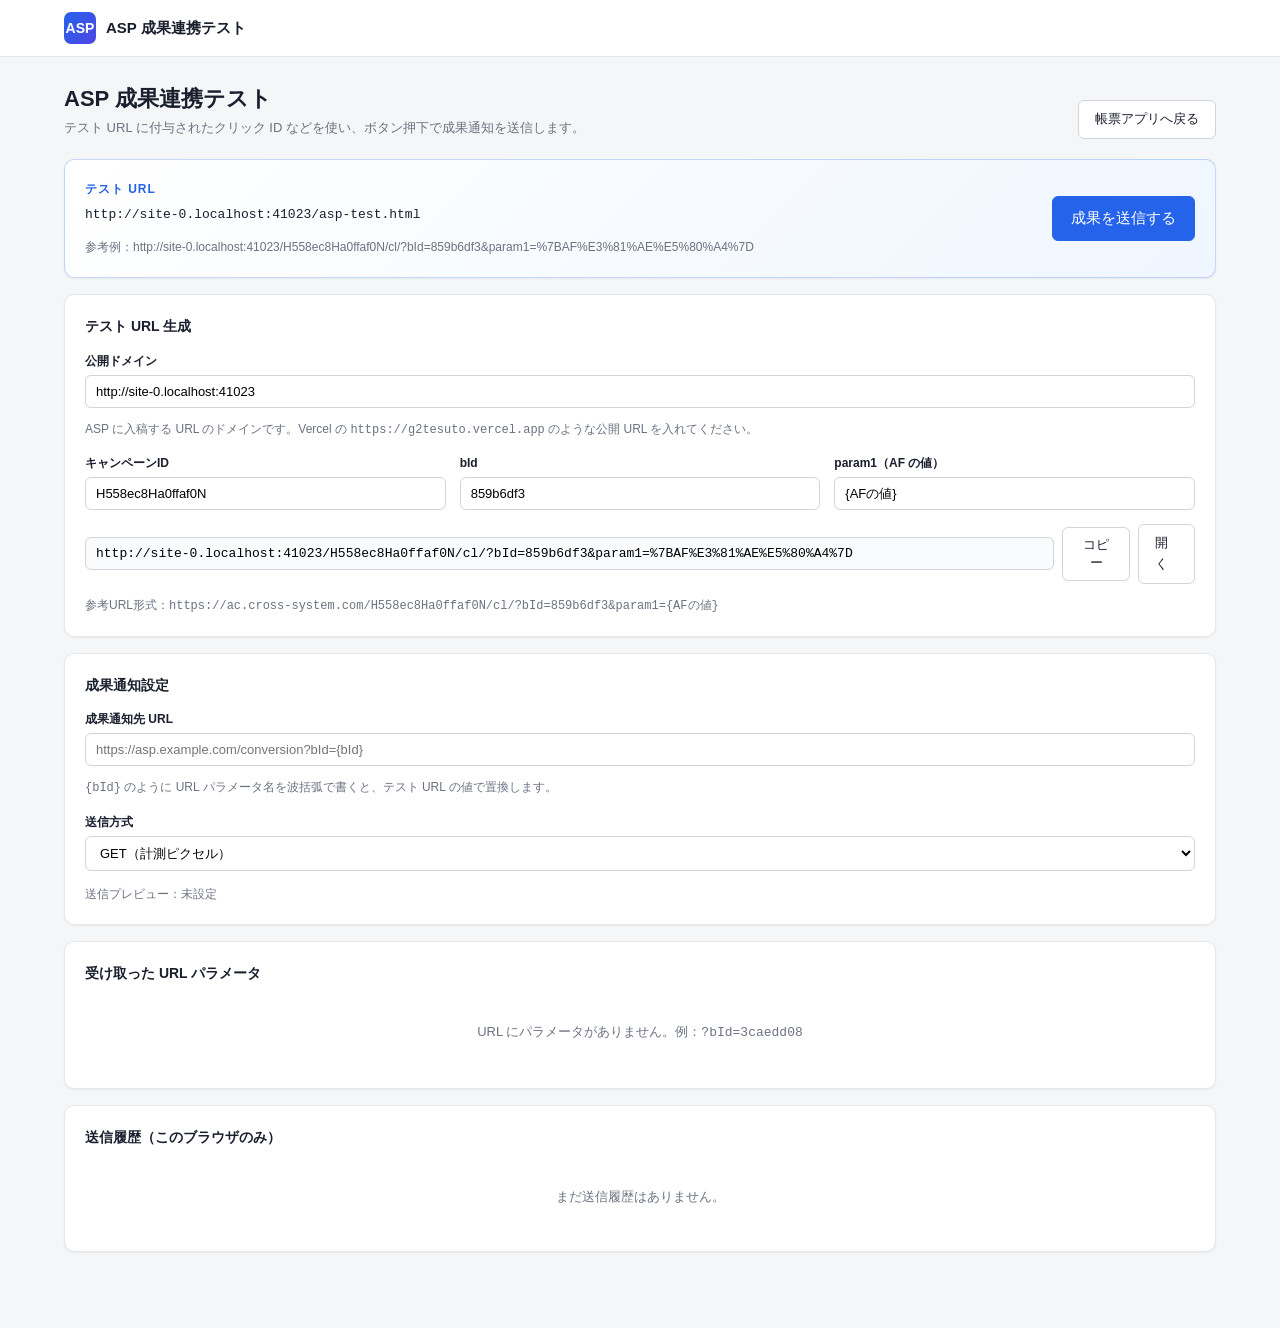
<file: asp-test.html>
<!DOCTYPE html>
<html lang="ja">
<head>
<meta charset="UTF-8">
<meta name="viewport" content="width=device-width, initial-scale=1.0">
<title>ASP 成果連携テスト</title>
<link rel="stylesheet" href="styles.css">
</head>
<body>
<header class="topbar no-print">
  <div class="topbar-inner">
    <a href="asp-test.html" class="brand">
      <span class="brand-mark">ASP</span>
      <span class="brand-text">ASP 成果連携テスト</span>
    </a>
  </div>
</header>

<main class="main">
  <div id="view"></div>
</main>

<script src="config.js"></script>
<script src="asp-test.js"></script>
</body>
</html>
</file>
<file: styles.css>
:root {
  --bg: #f5f6f8;
  --bg-elev: #ffffff;
  --text: #1a1f2e;
  --text-muted: #6b7280;
  --text-faint: #9ca3af;
  --border: #e5e7eb;
  --border-strong: #d1d5db;
  --primary: #2563eb;
  --primary-hover: #1d4ed8;
  --primary-soft: #eff6ff;
  --success: #059669;
  --success-soft: #ecfdf5;
  --warning: #d97706;
  --warning-soft: #fffbeb;
  --danger: #dc2626;
  --danger-soft: #fef2f2;
  --shadow-sm: 0 1px 2px rgba(15, 23, 42, 0.06);
  --shadow: 0 4px 12px rgba(15, 23, 42, 0.08);
  --shadow-lg: 0 10px 30px rgba(15, 23, 42, 0.12);
  --radius: 10px;
  --radius-sm: 6px;
}

* { box-sizing: border-box; }

html, body {
  margin: 0;
  padding: 0;
  font-family: -apple-system, "Hiragino Sans", "Hiragino Kaku Gothic ProN", "Noto Sans JP", "Yu Gothic", "Meiryo", sans-serif;
  background: var(--bg);
  color: var(--text);
  font-size: 14px;
  line-height: 1.6;
  -webkit-font-smoothing: antialiased;
}

/* ============ Topbar ============ */
.topbar {
  background: var(--bg-elev);
  border-bottom: 1px solid var(--border);
  position: sticky;
  top: 0;
  z-index: 10;
}

.topbar-inner {
  max-width: 1200px;
  margin: 0 auto;
  padding: 12px 24px;
  display: flex;
  align-items: center;
  justify-content: space-between;
}

.brand {
  display: flex;
  align-items: center;
  gap: 10px;
  text-decoration: none;
  color: var(--text);
}

.brand-mark {
  width: 32px;
  height: 32px;
  border-radius: 7px;
  background: linear-gradient(135deg, #2563eb, #4f46e5);
  color: white;
  display: grid;
  place-items: center;
  font-weight: 700;
  font-size: 14px;
}

.brand-text { font-weight: 700; font-size: 15px; }

.topnav { display: flex; gap: 4px; align-items: center; }
.topnav a {
  padding: 7px 14px;
  border-radius: var(--radius-sm);
  text-decoration: none;
  color: var(--text-muted);
  font-size: 13px;
  font-weight: 500;
  transition: background 0.12s;
}
.topnav a:hover { background: var(--bg); color: var(--text); }
.topnav a.active { background: var(--primary-soft); color: var(--primary); }
.topnav-user {
  font-size: 12px;
  color: var(--text-muted);
  padding: 0 10px 0 14px;
  border-left: 1px solid var(--border);
  margin-left: 6px;
}

/* ============ Auth screen ============ */
.auth-wrap {
  max-width: 420px;
  margin: 60px auto;
  padding: 24px;
}

.auth-card {
  background: var(--bg-elev);
  border: 1px solid var(--border);
  border-radius: var(--radius);
  padding: 32px;
  box-shadow: var(--shadow);
}

.auth-title {
  font-size: 20px;
  font-weight: 700;
  margin: 0 0 4px;
  text-align: center;
}

.auth-sub {
  text-align: center;
  color: var(--text-muted);
  font-size: 13px;
  margin-bottom: 24px;
}

.auth-toggle {
  text-align: center;
  margin-top: 16px;
  font-size: 13px;
  color: var(--text-muted);
}

.auth-toggle a {
  color: var(--primary);
  text-decoration: none;
  margin-left: 4px;
}

.auth-toggle a:hover { text-decoration: underline; }

.auth-error {
  padding: 8px 12px;
  border-radius: var(--radius-sm);
  background: var(--danger-soft);
  color: var(--danger);
  font-size: 12px;
  margin-bottom: 14px;
}

.auth-success {
  padding: 8px 12px;
  border-radius: var(--radius-sm);
  background: var(--success-soft);
  color: var(--success);
  font-size: 12px;
  margin-bottom: 14px;
}

.auth-logo {
  text-align: center;
  margin-bottom: 24px;
}

.auth-logo .brand-mark {
  width: 48px;
  height: 48px;
  border-radius: 10px;
  background: linear-gradient(135deg, #2563eb, #4f46e5);
  color: white;
  display: inline-grid;
  place-items: center;
  font-weight: 700;
  font-size: 20px;
}

/* ============ Setup screen ============ */
.setup-wrap {
  max-width: 720px;
  margin: 40px auto;
  padding: 24px;
}

.setup-step {
  display: flex;
  gap: 16px;
  padding: 16px 0;
  border-bottom: 1px solid var(--border);
}
.setup-step:last-child { border-bottom: none; }
.setup-step-num {
  flex-shrink: 0;
  width: 28px;
  height: 28px;
  border-radius: 50%;
  background: var(--primary);
  color: white;
  display: grid;
  place-items: center;
  font-weight: 700;
  font-size: 13px;
}
.setup-step-body { flex: 1; font-size: 13px; line-height: 1.7; }
.setup-step-body strong { font-size: 14px; }
.setup-step-body code {
  background: var(--bg);
  padding: 1px 6px;
  border-radius: 3px;
  font-size: 12px;
  font-family: ui-monospace, monospace;
}

/* ============ Loading ============ */
.loading-screen {
  display: flex;
  align-items: center;
  justify-content: center;
  height: 60vh;
  font-size: 13px;
  color: var(--text-muted);
}

/* ============ Main ============ */
.main {
  max-width: 1200px;
  margin: 0 auto;
  padding: 24px 24px 80px;
}

.page-header {
  display: flex;
  justify-content: space-between;
  align-items: flex-end;
  margin-bottom: 20px;
  flex-wrap: wrap;
  gap: 12px;
}

.page-title { font-size: 22px; font-weight: 700; margin: 0; }
.page-sub { color: var(--text-muted); font-size: 13px; margin-top: 2px; }

/* ============ Buttons ============ */
.btn {
  display: inline-flex;
  align-items: center;
  gap: 6px;
  padding: 8px 16px;
  border-radius: var(--radius-sm);
  border: 1px solid var(--border-strong);
  background: var(--bg-elev);
  color: var(--text);
  font-size: 13px;
  font-weight: 500;
  cursor: pointer;
  text-decoration: none;
  transition: all 0.12s;
  font-family: inherit;
}

.btn:hover { background: var(--bg); }
.btn-primary { background: var(--primary); color: white; border-color: var(--primary); }
.btn-primary:hover { background: var(--primary-hover); border-color: var(--primary-hover); }
.btn-success { background: var(--success); color: white; border-color: var(--success); }
.btn-success:hover { filter: brightness(0.95); }
.btn-danger { background: var(--danger); color: white; border-color: var(--danger); }
.btn-danger:hover { filter: brightness(0.95); }
.btn-ghost { background: transparent; border-color: transparent; }
.btn-ghost:hover { background: var(--bg); }
.btn-sm { padding: 5px 10px; font-size: 12px; }
.btn-icon { padding: 6px 8px; }

/* ============ Cards ============ */
.card {
  background: var(--bg-elev);
  border: 1px solid var(--border);
  border-radius: var(--radius);
  padding: 20px;
  box-shadow: var(--shadow-sm);
}

.card + .card { margin-top: 16px; }
.card-title { font-size: 14px; font-weight: 700; margin: 0 0 14px; }

/* ============ Tabs ============ */
.tabs {
  display: flex;
  gap: 2px;
  border-bottom: 1px solid var(--border);
  margin-bottom: 18px;
}

.tab {
  padding: 9px 16px;
  cursor: pointer;
  font-size: 13px;
  font-weight: 500;
  color: var(--text-muted);
  border-bottom: 2px solid transparent;
  margin-bottom: -1px;
  background: none;
  border-left: none;
  border-right: none;
  border-top: none;
  font-family: inherit;
}
.tab:hover { color: var(--text); }
.tab.active { color: var(--primary); border-bottom-color: var(--primary); font-weight: 600; }

/* ============ Tables ============ */
.table-wrap {
  background: var(--bg-elev);
  border: 1px solid var(--border);
  border-radius: var(--radius);
  overflow: hidden;
  box-shadow: var(--shadow-sm);
}

table.list {
  width: 100%;
  border-collapse: collapse;
  font-size: 13px;
}

table.list thead th {
  text-align: left;
  font-size: 11px;
  font-weight: 600;
  color: var(--text-muted);
  background: #fafbfc;
  padding: 10px 14px;
  border-bottom: 1px solid var(--border);
  letter-spacing: 0.03em;
  text-transform: uppercase;
}

table.list tbody td {
  padding: 12px 14px;
  border-bottom: 1px solid var(--border);
  vertical-align: middle;
}

table.list tbody tr:last-child td { border-bottom: none; }
table.list tbody tr:hover { background: #fafbfc; }
table.list tbody tr.clickable { cursor: pointer; }

.num { text-align: right; font-variant-numeric: tabular-nums; }

/* ============ Badges ============ */
.badge {
  display: inline-flex;
  align-items: center;
  padding: 2px 9px;
  border-radius: 999px;
  font-size: 11px;
  font-weight: 600;
  background: var(--bg);
  color: var(--text-muted);
}

.badge-draft  { background: #f3f4f6; color: #4b5563; }
.badge-unpaid { background: var(--warning-soft); color: var(--warning); }
.badge-paid   { background: var(--success-soft); color: var(--success); }

/* ============ Forms ============ */
label { display: block; font-size: 12px; font-weight: 600; color: var(--text); margin-bottom: 4px; }
label .req { color: var(--danger); margin-left: 3px; font-weight: normal; }

input[type=text], input[type=email], input[type=tel], input[type=number],
input[type=password], input[type=date], input[type=url], textarea, select {
  width: 100%;
  padding: 8px 10px;
  border: 1px solid var(--border-strong);
  border-radius: var(--radius-sm);
  font-size: 13px;
  font-family: inherit;
  background: white;
  transition: border-color 0.12s, box-shadow 0.12s;
}

input:focus, textarea:focus, select:focus {
  outline: none;
  border-color: var(--primary);
  box-shadow: 0 0 0 3px rgba(37, 99, 235, 0.15);
}

textarea { resize: vertical; min-height: 70px; }

.form-grid-2 { display: grid; grid-template-columns: 1fr 1fr; gap: 14px; }
.form-grid-3 { display: grid; grid-template-columns: 1fr 1fr 1fr; gap: 14px; }
.field { margin-bottom: 14px; }

.form-actions {
  display: flex;
  justify-content: flex-end;
  gap: 8px;
  padding-top: 16px;
  border-top: 1px solid var(--border);
  margin-top: 16px;
}

/* ============ Items table ============ */
.items-table {
  width: 100%;
  border-collapse: collapse;
  font-size: 13px;
  margin-top: 8px;
}

.items-table th {
  text-align: left;
  font-size: 11px;
  color: var(--text-muted);
  font-weight: 600;
  padding: 8px;
  border-bottom: 1px solid var(--border);
  background: #fafbfc;
}

.items-table th.num, .items-table td.num { text-align: right; }

.items-table td {
  padding: 6px 4px;
  border-bottom: 1px solid var(--border);
  vertical-align: middle;
}

.items-table input { padding: 6px 8px; font-size: 13px; }

.totals-box {
  margin-top: 16px;
  display: flex;
  justify-content: flex-end;
}

.totals-grid {
  display: grid;
  grid-template-columns: auto auto;
  gap: 6px 28px;
  font-size: 13px;
  min-width: 280px;
}

.totals-grid .label { color: var(--text-muted); }
.totals-grid .val { text-align: right; font-variant-numeric: tabular-nums; }
.totals-grid .total-label {
  font-weight: 700; font-size: 16px;
  padding-top: 10px; border-top: 2px solid var(--border); margin-top: 4px;
}
.totals-grid .total-val {
  font-weight: 700; font-size: 16px;
  padding-top: 10px; border-top: 2px solid var(--border); margin-top: 4px;
}

/* ============ Stat ============ */
.stat-grid {
  display: grid;
  grid-template-columns: repeat(auto-fill, minmax(220px, 1fr));
  gap: 14px;
  margin-bottom: 22px;
}

.stat {
  background: var(--bg-elev);
  border: 1px solid var(--border);
  border-radius: var(--radius);
  padding: 16px 18px;
  box-shadow: var(--shadow-sm);
}

.stat-label { font-size: 12px; color: var(--text-muted); margin-bottom: 4px; }
.stat-value { font-size: 22px; font-weight: 700; }

/* ============ Modal ============ */
.modal-backdrop {
  position: fixed; inset: 0;
  background: rgba(15, 23, 42, 0.5);
  display: flex; align-items: center; justify-content: center;
  z-index: 100;
  padding: 20px;
}

.modal {
  background: white;
  border-radius: var(--radius);
  width: 100%; max-width: 480px;
  box-shadow: var(--shadow-lg);
}

.modal-header {
  display: flex; justify-content: space-between; align-items: center;
  padding: 16px 22px;
  border-bottom: 1px solid var(--border);
}

.modal-title { font-size: 16px; font-weight: 700; margin: 0; }
.modal-body { padding: 18px 22px; }
.modal-footer {
  padding: 14px 22px;
  border-top: 1px solid var(--border);
  display: flex; justify-content: flex-end; gap: 8px;
  background: #fafbfc;
}

/* ============ Toast ============ */
#toast-root {
  position: fixed; top: 70px; right: 24px;
  display: flex; flex-direction: column; gap: 8px;
  z-index: 200;
}

.toast {
  background: white;
  border-left: 3px solid var(--primary);
  padding: 10px 18px;
  border-radius: var(--radius-sm);
  box-shadow: var(--shadow-lg);
  font-size: 13px;
  animation: slideIn 0.2s;
}

.toast.success { border-left-color: var(--success); }
.toast.error { border-left-color: var(--danger); }

@keyframes slideIn {
  from { opacity: 0; transform: translateX(40px); }
  to { opacity: 1; transform: translateX(0); }
}

/* ============ Misc ============ */
.empty {
  padding: 60px 20px;
  text-align: center;
  color: var(--text-muted);
  font-size: 13px;
}

.empty-title { font-size: 15px; font-weight: 600; color: var(--text); margin-bottom: 6px; }

.row-flex { display: flex; align-items: center; gap: 8px; }
.spacer { flex: 1; }
.text-right { text-align: right; }
.text-muted { color: var(--text-muted); }
.text-small { font-size: 12px; }
.mb-2 { margin-bottom: 8px; }
.mb-3 { margin-bottom: 12px; }
.mb-4 { margin-bottom: 16px; }
.mt-3 { margin-top: 12px; }
.muted { color: var(--text-muted); }

a.link { color: var(--primary); text-decoration: none; }
a.link:hover { text-decoration: underline; }

.danger-zone {
  border: 1px dashed var(--danger);
  background: var(--danger-soft);
  border-radius: var(--radius-sm);
  padding: 12px;
  margin-top: 14px;
}

.detail-actions {
  display: flex;
  gap: 8px;
  flex-wrap: wrap;
  margin-bottom: 16px;
}

/* ============ PDF View ============ */
.pdf-page {
  background: white;
  width: 210mm;
  min-height: 297mm;
  margin: 0 auto;
  padding: 18mm 18mm;
  box-shadow: var(--shadow);
  font-size: 11pt;
  color: #000;
  line-height: 1.6;
}

.pdf-header {
  display: flex;
  justify-content: space-between;
  align-items: flex-start;
  margin-bottom: 22px;
}

.pdf-title {
  text-align: right;
  font-size: 24pt;
  font-weight: 700;
  letter-spacing: 0.4em;
  border-bottom: 3px double #000;
  padding: 6px 22px 8px;
  display: inline-block;
  margin-left: auto;
}

.pdf-meta {
  display: flex;
  justify-content: space-between;
  margin-bottom: 18px;
  gap: 20px;
}

.pdf-customer {
  font-size: 14pt;
  font-weight: 700;
  border-bottom: 1px solid #000;
  padding-bottom: 4px;
  flex: 1;
}

.pdf-meta-info {
  text-align: right;
  font-size: 10pt;
  white-space: nowrap;
}

.pdf-meta-info dl { margin: 0; display: grid; grid-template-columns: auto auto; gap: 2px 12px; }
.pdf-meta-info dt { color: #555; }
.pdf-meta-info dd { margin: 0; font-weight: 600; }

.pdf-subject { margin: 14px 0; }

.pdf-amount-banner {
  margin: 12px 0 22px;
  padding: 12px 16px;
  background: #f4f4f4;
  border-left: 4px solid #000;
}

.pdf-amount-banner .label { font-size: 10pt; }
.pdf-amount-banner .value { font-size: 20pt; font-weight: 700; margin-left: 14px; }

.pdf-items {
  width: 100%;
  border-collapse: collapse;
  margin-bottom: 14px;
}

.pdf-items th, .pdf-items td {
  border: 1px solid #333;
  padding: 7px 9px;
  font-size: 10pt;
  vertical-align: top;
}

.pdf-items th { background: #f0f0f0; font-weight: 600; text-align: center; }
.pdf-items td.num { text-align: right; font-variant-numeric: tabular-nums; }
.pdf-items td.center { text-align: center; }

.pdf-totals {
  display: flex;
  justify-content: flex-end;
  margin-bottom: 22px;
}

.pdf-totals table {
  border-collapse: collapse;
  font-size: 11pt;
  min-width: 280px;
}

.pdf-totals td {
  padding: 6px 14px;
  border: 1px solid #333;
}

.pdf-totals tr.total td {
  font-weight: 700;
  font-size: 13pt;
  background: #f0f0f0;
}

.pdf-issuer {
  border-top: 1px solid #333;
  padding-top: 14px;
  margin-top: 30px;
  font-size: 10pt;
}

.pdf-issuer-name { font-weight: 700; font-size: 12pt; margin-bottom: 4px; }
.pdf-note { font-size: 10pt; margin-top: 18px; white-space: pre-wrap; color: #333; }

/* ============ Print ============ */
@media print {
  body { background: white; }
  .no-print { display: none !important; }
  .main { padding: 0 !important; max-width: none; }
  .pdf-page { box-shadow: none; margin: 0; padding: 12mm 12mm; width: auto; min-height: auto; }
  @page { size: A4; margin: 0; }
}

/* ============ ASP conversion test ============ */
.asp-hero {
  display: flex;
  align-items: center;
  justify-content: space-between;
  gap: 18px;
  border-color: rgba(37, 99, 235, 0.25);
  background: linear-gradient(135deg, #ffffff 0%, #eff6ff 100%);
}

.asp-eyebrow {
  color: var(--primary);
  font-size: 12px;
  font-weight: 700;
  letter-spacing: 0.08em;
  margin-bottom: 6px;
}

.asp-url {
  font-family: ui-monospace, SFMono-Regular, Menlo, Monaco, Consolas, monospace;
  font-size: 13px;
  overflow-wrap: anywhere;
}

.btn-lg {
  padding: 12px 18px;
  font-size: 15px;
  white-space: nowrap;
}

.break-all { overflow-wrap: anywhere; word-break: break-all; }
.empty.compact { padding: 24px 12px; }

@media (max-width: 720px) {
  .asp-hero { align-items: stretch; flex-direction: column; }
  .btn-lg { width: 100%; }
}

.asp-generated-row input[readonly] {
  background: #fafbfc;
  font-family: ui-monospace, SFMono-Regular, Menlo, Monaco, Consolas, monospace;
}

@media (max-width: 720px) {
  .asp-generated-row { align-items: stretch; flex-direction: column; }
}
</file>
